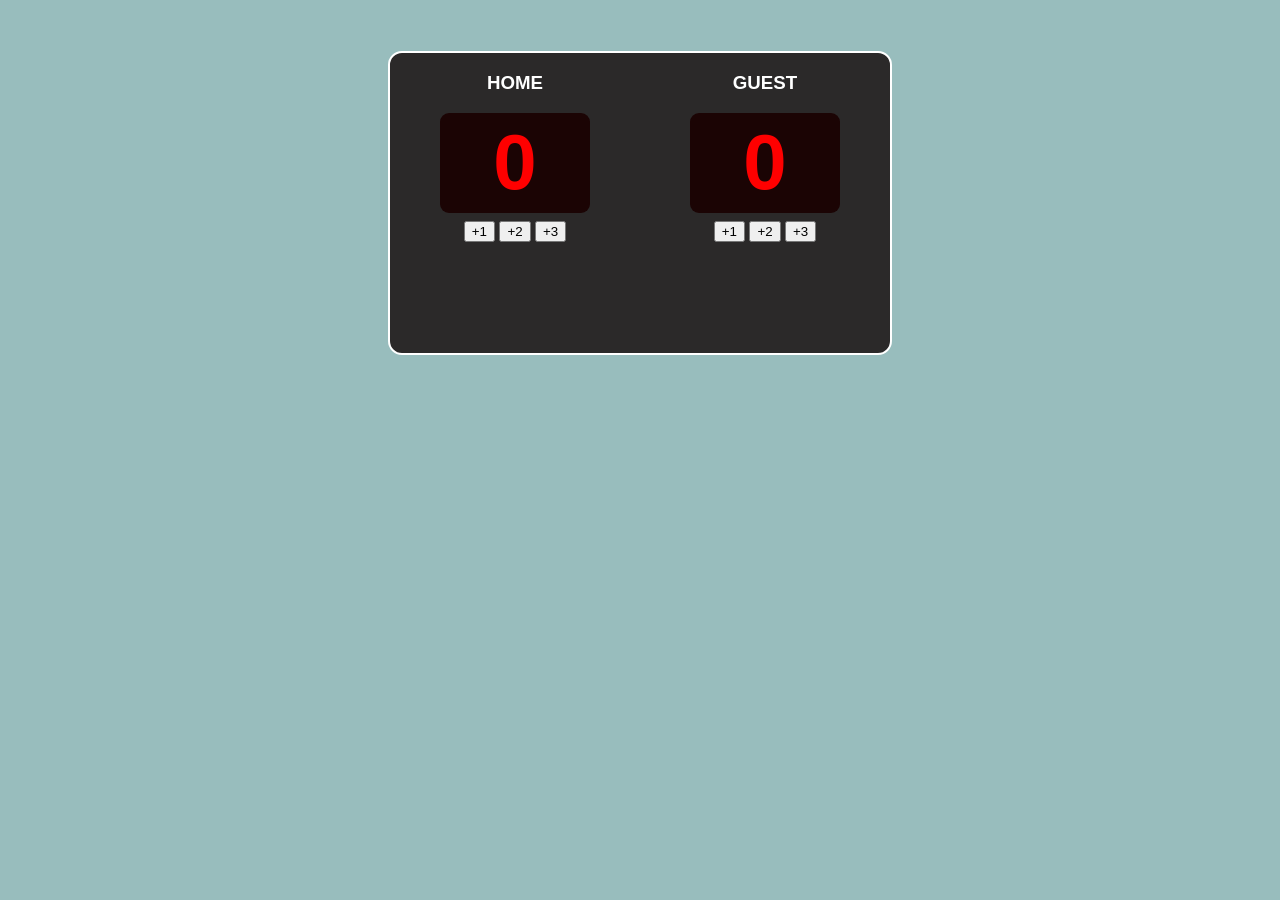
<file: basketballScoreCard/index.html>
<!DOCTYPE html>
<html lang="en">

<head>
    <meta charset="UTF-8">
    <meta name="viewport" content="width=device-width, initial-scale=1.0">
    <title>basketball scoreboard</title>
    <link rel="stylesheet" href="index.css">
</head>

<body>
    <div class="container">
        <div class="sc-container">
            <H3>HOME</H3>
            <div class="scoreboard">
                <h1 id="home-sc">0</h1>
            </div>
            <div class="btn-div">
                <button onclick="add1Home()">+1</button>
                <button onclick="add2Home()">+2</button>
                <button onclick="add3Home()">+3</button>
            </div>
            <p id="home-scard"></p>
        </div>
        <div class="sc-container">
            <h3>GUEST</h3>
            <div class="scoreboard">
                <h1 id="guest-sc">0</h1>
            </div>
            <div class="btn-div">
                <button onclick="add1Guest()">+1</button>
                <button onclick="add2Guest()">+2</button>
                <button onclick="add3Guest()">+3</button>
            </div>
            <p id="guest-scard"></p>
        </div>

    </div>
    <script src="index.js"></script>
</body>

</html>
</file>
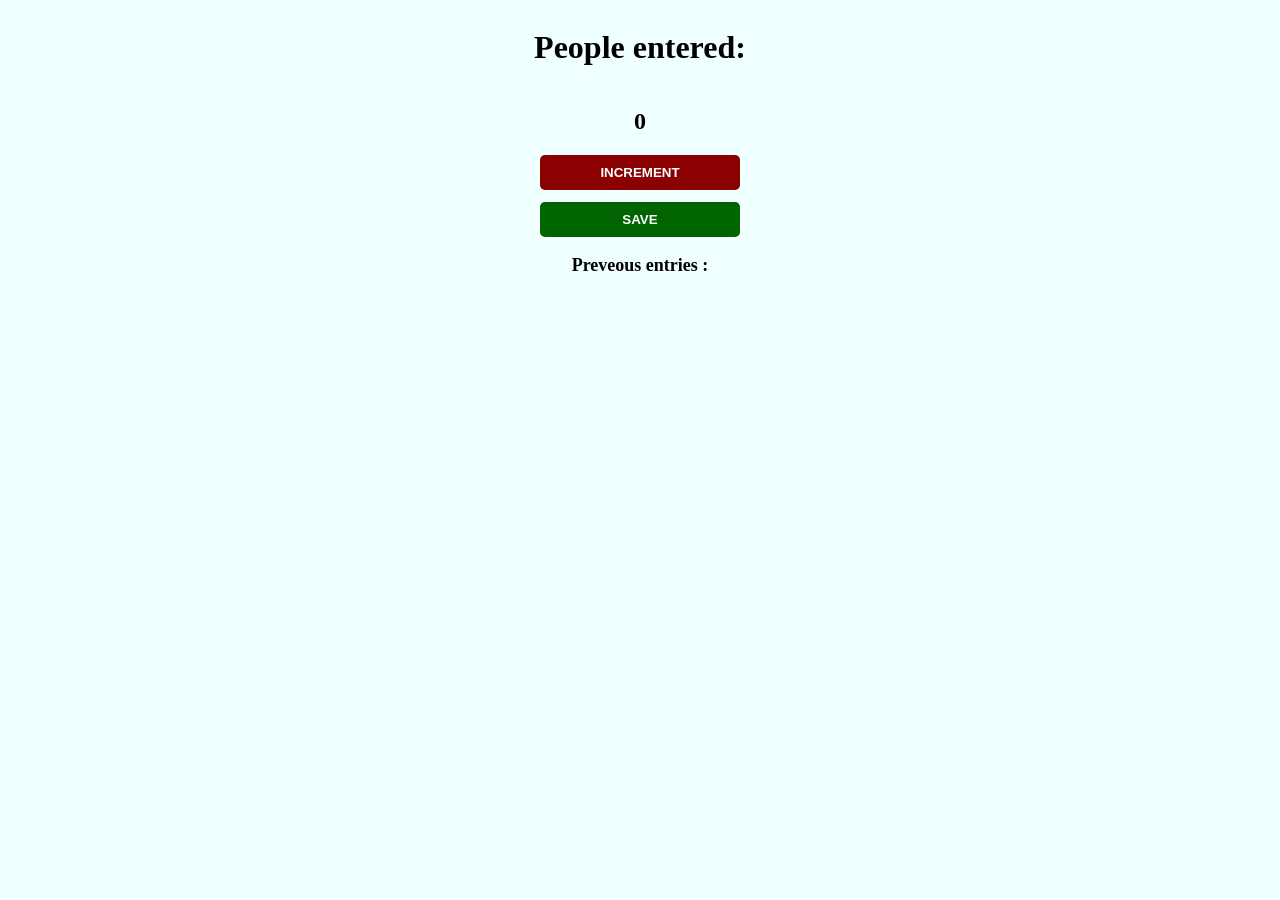
<file: day_3.1/index.html>
<!DOCTYPE html>
<html lang="en">

<head>
    <meta charset="UTF-8">
    <meta name="viewport" content="width=device-width, initial-scale=1.0">
    <title>People counter app</title>
    <link rel="stylesheet" href="index.css">
</head>

<body>
    <h1>People entered: </h1>
    <h2 id="count-el">0</h2>
    <button id="increment-btn" onclick="increment()">INCREMENT</button>
    <button id="save-btn" onclick="save()">SAVE</button>
    <p id="save-el">Preveous entries : </p>
    <script src="index.js"></script>
</body>

</html>
</file>
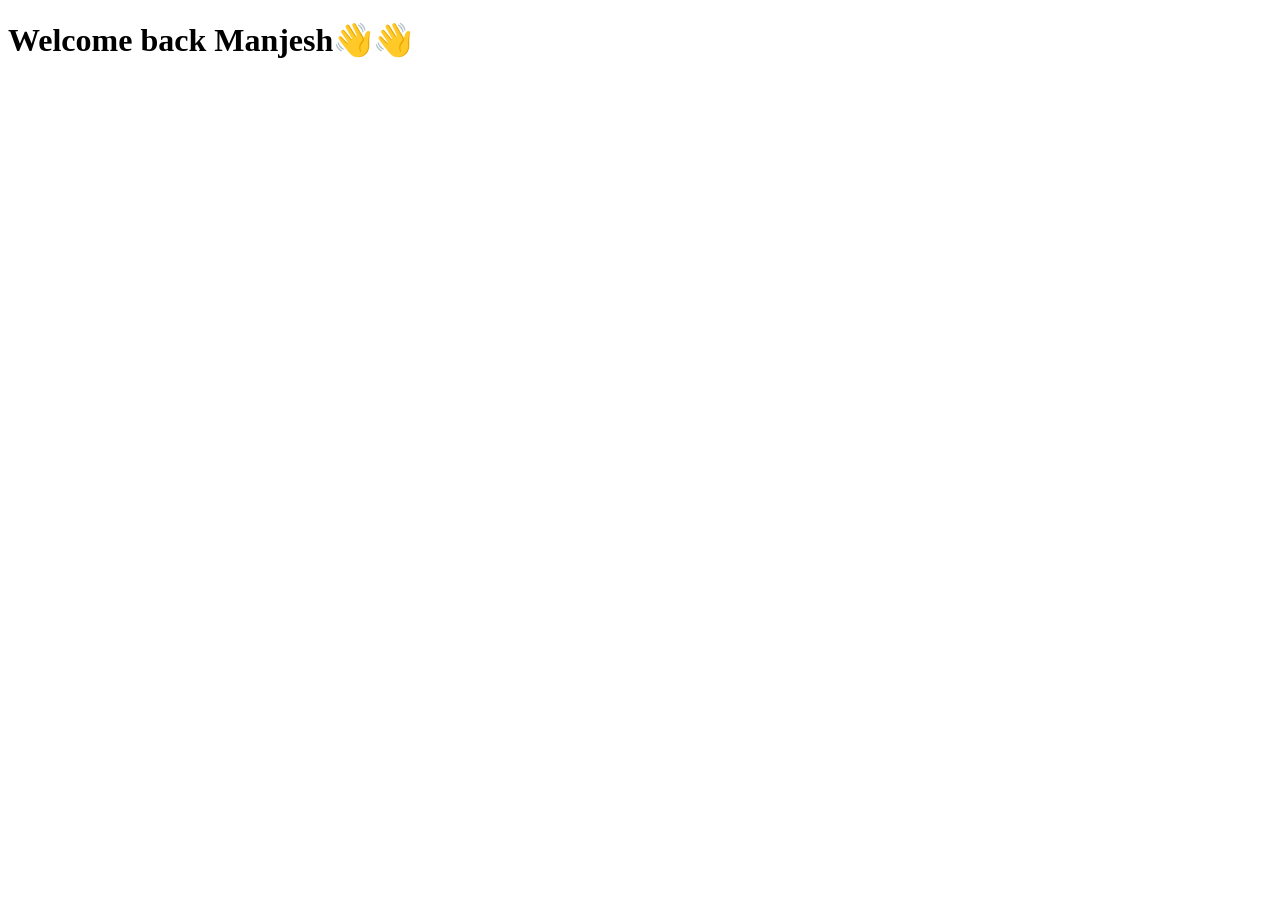
<file: day_3.1/practice/index.html>
<!DOCTYPE html>
<html lang="en">

<head>
    <meta charset="UTF-8">
    <meta name="viewport" content="width=device-width, initial-scale=1.0">
    <title>practice</title>
</head>

<body>
    <h1 id="welcome-el"></h1>
    <script src="index.js"></script>
</body>

</html>
</file>
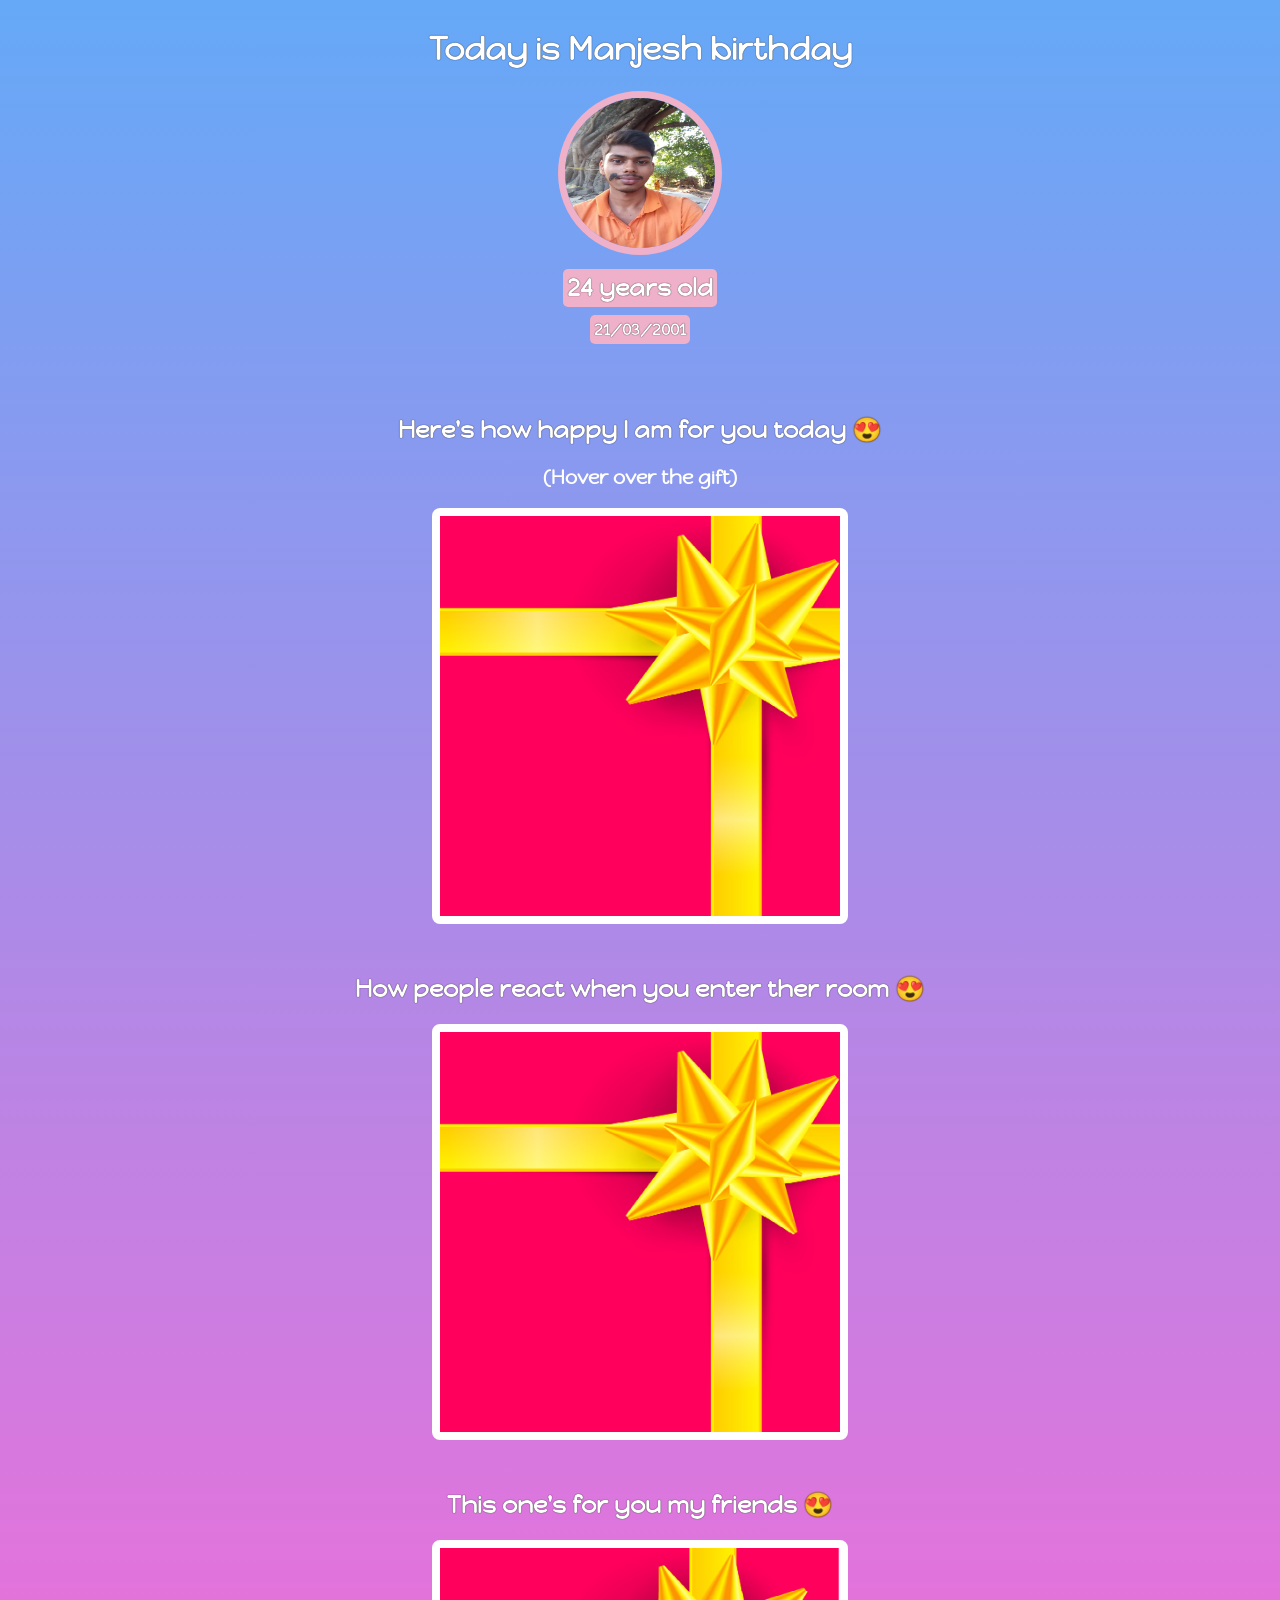
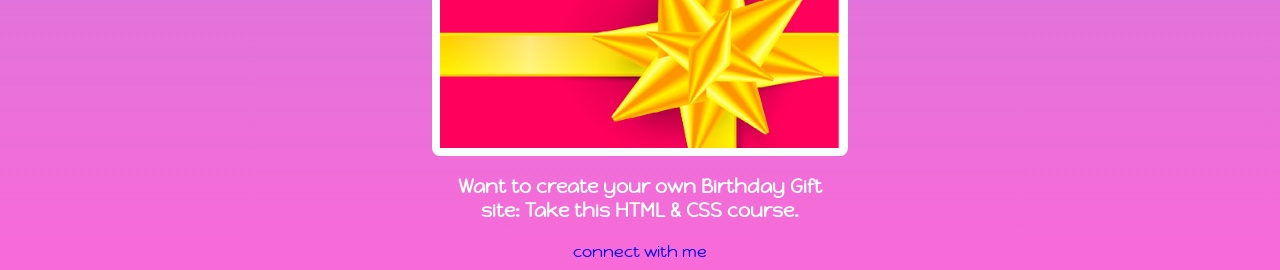
<file: day_3/birthday_site/index.html>
<!DOCTYPE html>
<html lang="en">

<head>
    <meta charset="UTF-8">
    <meta name="viewport" content="width=device-width, initial-scale=1.0">
    <link rel="stylesheet" href="style.css">

    <link rel="preconnect" href="https://fonts.googleapis.com">
    <link rel="preconnect" href="https://fonts.gstatic.com" crossorigin>
    <link href="https://fonts.googleapis.com/css2?family=Happy+Monkey&family=Orbitron:wght@400..900&display=swap"
        rel="stylesheet">
    <title>birthday site</title>
</head>

<body>
    <div id="header">
        <h1>Today is Manjesh birthday</h1>
        <img src="../images/manjesh.jpg" alt="manjesh photo at tree" id="b-boy">
        <h2 id="b-age">24 years old</h2>
        <h4 id="b-date">21/03/2001</h4>
    </div>
    <div class="gift-section">
        <h2 class="gift-title">Here's how happy I am for you today 😍</h2>
        <h3 class="gift-hint">(Hover over the gift)</h3>
        <div class="gift-img"></div>

    </div>
    <div class="gift-section">
        <h2 class="gift-title">How people react when you enter ther room 😍</h2>
        <div class="gift-img" id="gift-img-happy"></div>

    </div>
    <div class="gift-section">
        <h2 class="gift-title">This one's for you my friends 😍</h2>
        <div class="gift-img" id="gift-img-cheers"></div>

    </div>
    <div class="footer">
        <h3>Want to create your own Birthday Gift site: Take this HTML & CSS course.</h3>
        <a href="https://www.linkedin.com/in/manjesh-kumar-kushwaha-764078241/">connect with me
        </a>
    </div>
</body>

</html>
</file>
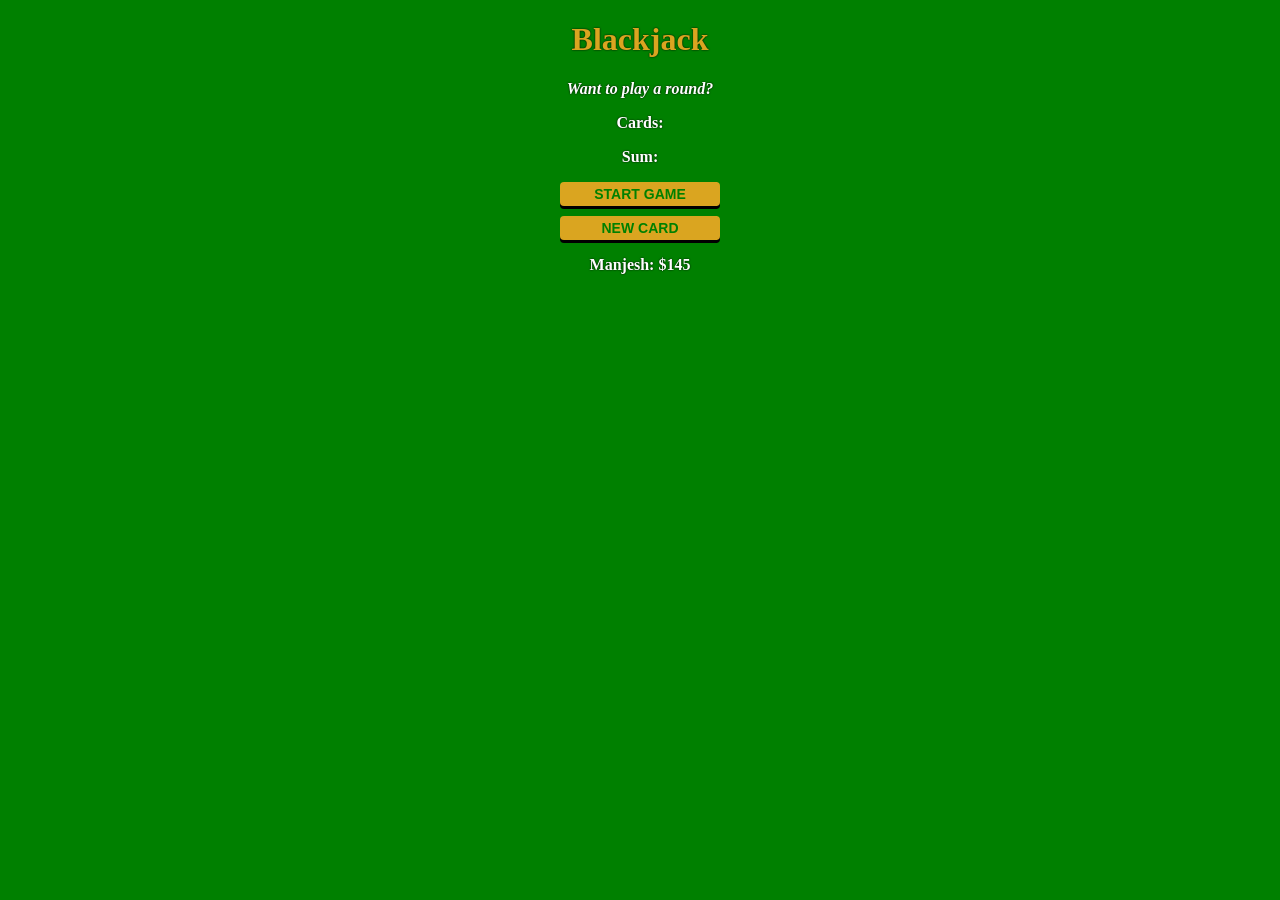
<file: day_4.0/BlackJack_game/index.html>
<!DOCTYPE html>
<html lang="en">

<head>
    <meta charset="UTF-8">
    <meta name="viewport" content="width=device-width, initial-scale=1.0">
    <title>blackjack</title>
    <link rel="stylesheet" href="index.css">
</head>

<body>
    <h1>Blackjack</h1>
    <p id="message-el">Want to play a round?</p>
    <p id="card-el">Cards: </p>
    <p id="sum-el">Sum:</p>
    <button class="btn" id="btn" onclick="startGame()">START GAME</button>
    <button class="btn" id="btn-new" onclick="getNewCard()">NEW CARD</button>
    <p id="player-el"></p>
    <script src="index.js"></script>
</body>

</html>
</file>
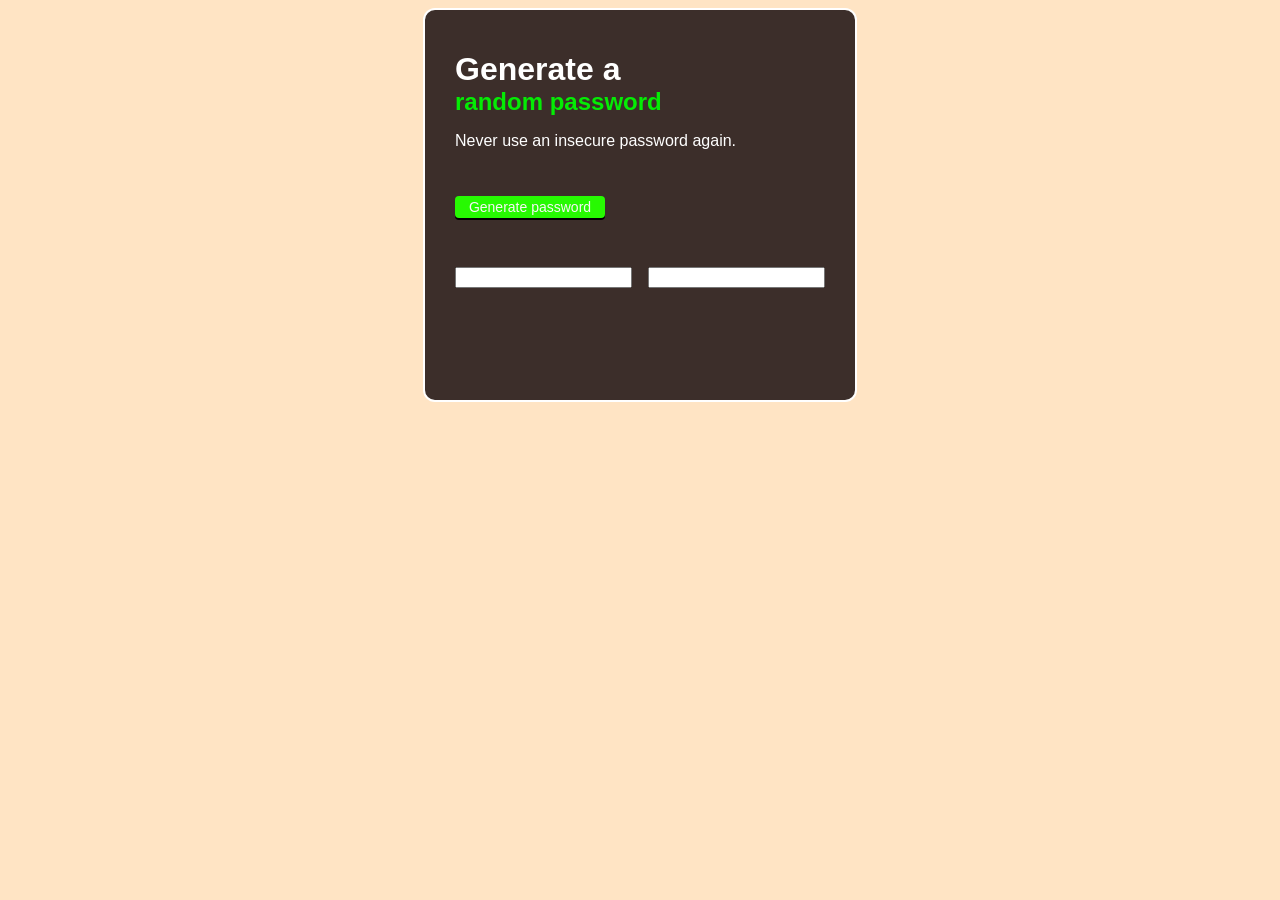
<file: day_4.0/password_generatro/index.html>
<!DOCTYPE html>
<html lang="en">

<head>
    <meta charset="UTF-8">
    <meta name="viewport" content="width=device-width, initial-scale=1.0">
    <link rel="stylesheet" href="index.css">
    <title>password generator</title>
</head>

<body>
    <div class="container">
        <h1 id="h-top">Generate a</h1>
        <h2 id="h-down">random password</h2>
        <p>Never use an insecure password again.</p>
        <button id="btn-el" onclick="generatePass()">Generate password</button>
        <div class="input">
            <input type="text" id="pass-1-el" onclick="copyPassword()" title="click to copy password">
            <input type="text" id="pass-2-el" onclick="copyPassword2()" title="click to copy password">
        </div>
    </div>
    <script src="index.js"></script>
</body>

</html>
</file>
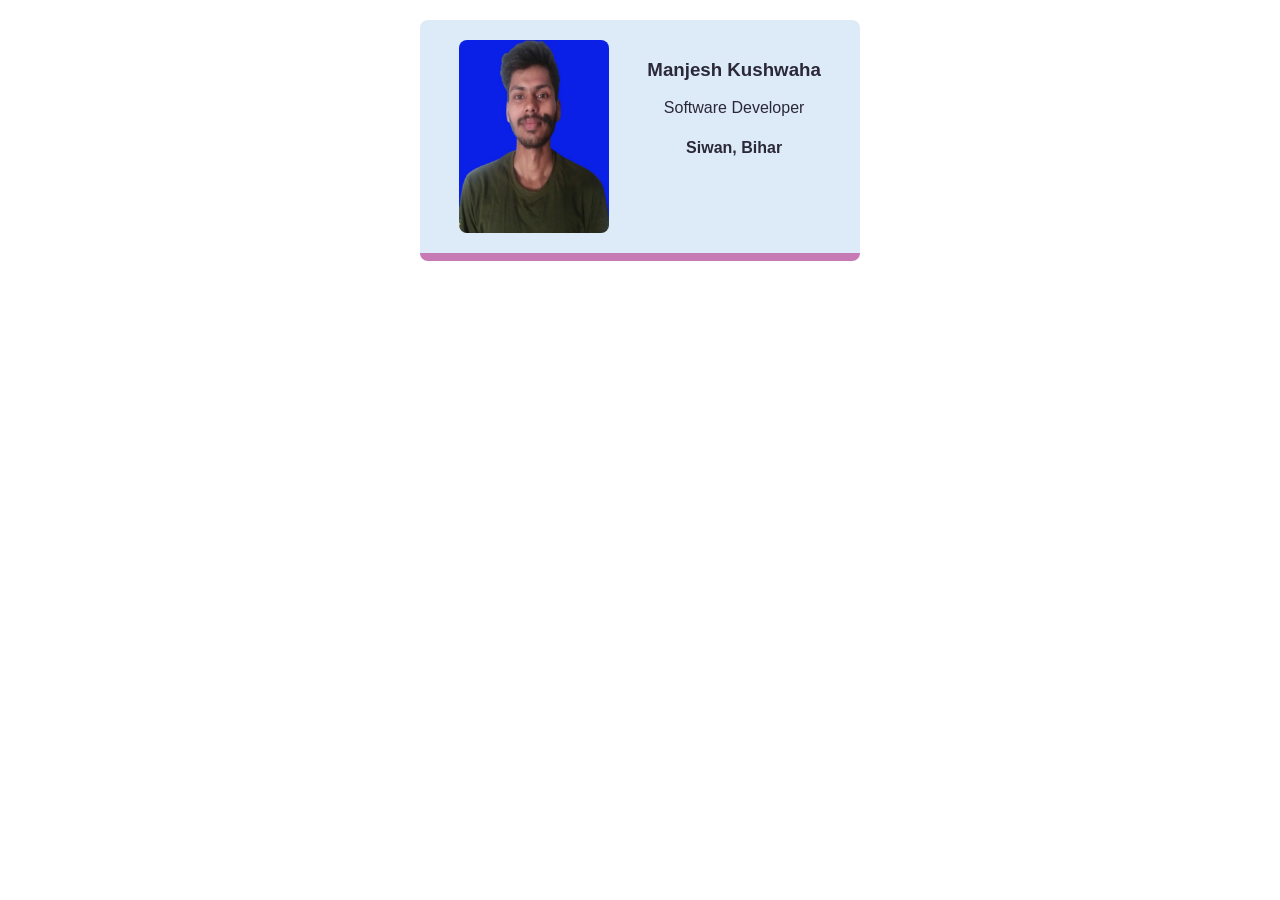
<file: greetings.html>
<!DOCTYPE html>
<html lang="en">

<head>
    <meta charset="UTF-8">
    <meta name="viewport" content="width=device-width, initial-scale=1.0">
    <title>greetings</title>
    <link rel="stylesheet" href="style.css">
</head>

<body>
    <div class="card blue-border">
        <img src="manjeshphoto.jpg" alt="Manjesh passport size photo" class="avatar blue-border">
        <div class="blue-border center">
            <h3>Manjesh Kushwaha</h3>
            <p>Software Developer</p>
            <h4>Siwan, Bihar</h4>
        </div>
    </div>
</body>

</html>
</file>
<file: basketballScoreCard/index.css>
body{
    margin-top: 4%;
    background-color: rgb(152, 189, 189);
    display: flex;
    justify-content: center;
    font-family: 'Arial Narrow Bold', sans-serif;
}
.container{
    display: flex;
    justify-content: space-around;
    width: 500px;
    background-color: rgb(43, 41, 41);
    height: 300px;
    color: white;
    border: 2px solid white;
    border-radius: 14px;
}
.sc-container{
    display: flex;
    align-items: center;
    flex-direction: column;
}

.btn-div{
    margin-top: 8px;

}
.scoreboard{
    width: 150px;
    height: 100px;
    background-color: rgb(27, 4, 4);
    border-radius: 9px;
    display: flex;
    justify-content: center;
    align-items: center;
    color: red;
    font-size: 39px;

}
</file>
<file: day_3.1/index.css>
body{
    text-align: center;
    background-color: azure;
    font-family:Cambria, Cochin, Georgia, Times, 'Times New Roman', serif;
    display: flex;
    flex-direction: column;
}
button{
    border: none;
    padding-top: 10px;
    padding-bottom: 10px;
    color: white;
    width: 200px;
    font-weight: bold;
    margin-bottom: 5px;
    border-radius: 5px;
    
    margin: 0 auto 0 auto
}

#increment-btn{
    background: darkred;
    cursor: pointer;
}
#save-btn:active{
    box-shadow: 0 2px #666;
    transform: translateY(4px);
}
#increment-btn:active{
    box-shadow: 0 2px #666;
    transform: translateX(4px);
}
#save-btn{
    background-color: darkgreen;
    margin-top: 12px;
    cursor: pointer;
}
#save-el{
    font-weight: bold;
    font-size: large;
}
</file>
<file: day_3/birthday_site/style.css>
body {

    font-family: "happy Monkey", sans-serif;
    text-align: center;
    background-color: #a2d2ff;
    color: #ffffff;
    background: linear-gradient(#65a9f7, rgb(248, 106, 215));

}

#header {
    display: flex;
    flex-direction: column;
    align-items: center;
}

#b-boy {
    width: 150px;
    height: 150px;
    border-radius: 50%;
    border: 7px solid #efb0c9;

}

h1,
h2,
h4 {
    text-shadow: 0 0 1px black;
}

#b-age {
    background: #efb0c9;
    padding: 4px;
    border-radius: 5px;
    margin-bottom: 0px;
    margin-top: 14px;
}

#b-date {
    background: #efb0c9;
    padding: 4px;
    border-radius: 5px;
    margin-top: 8px;
}

.gift-section {
    margin-top: 50px;
}

.gift-img {
    margin: 0 auto 0 auto;
    background-image: url("../images/gift-cover.png");
    width: 400px;
    height: 400px;
    border: 8px solid white;
    border-radius: 8px;
    background-size: cover;
}

.gift-img:hover {
    background-image: url("../images/giphy.webp")
}

#gift-img-happy:hover {
    background-image: url("../images/impressive.webp")
}
#gift-img-cheers{
    height: 200px;
}
#gift-img-cheers:hover {
    background-image: url("../images/cheers.webp")
}
.footer{
    width: 400px;
    margin: 0 auto 0 auto;
}
a{
    text-decoration: none;
    /* color: white; */

}
</file>
<file: day_4.0/BlackJack_game/index.css>
body{
    background-color: green;
    font-family: 'Trebuchet MS', Cambria, Cochin, Georgia, Times, 'Times New Roman', serif;
    font-weight: bolder;
    color: white;
    text-align: center;
    text-shadow: 0 0 2px black;
}
h1{
    color: goldenrod;
}
#message-el{
    font-style: italic;
}
.btn{
    background-color: goldenrod;
    border: none;
    padding: 4px 20px;
    width: 160px;
    border-radius: 4px;
    font-size: 14px;
    font-weight: bold;
    color: green;
    box-shadow: 0 3px black;
    cursor: pointer;
    margin-bottom: 10px;
}

#btn:active{
    transform: translatey(3px);
}
#btn-new{
    display: block;
    margin: 0 auto 0 auto;
}
#btn-new:active {
    transform: translatey(3px);
}
</file>
<file: day_4.0/password_generatro/index.css>
body{
    background-color: bisque;
    margin-left: auto;
    margin-right: auto;
    display: flex;
    align-items: center;
    justify-content: center;
    font-family: Verdana, Geneva, Tahoma, sans-serif;
}
.container{
    width: 400px;
    height: 370px;
    background-color: rgba(34, 21, 21, 0.877);
    display: flex;
    flex-direction: column;
    justify-content: flex-start;
    align-items: flex-start;
    padding: 20px 0 0 30px;
    border: 2px solid white;
    border-radius: 12px;
}
#h-top{
    color: white;
    padding-bottom: 0;
    margin-bottom: 0;
}
#h-down{
    color: rgb(4, 236, 4);
    padding: 0;
    margin: 0;
}
p{
    color: white;
}
#btn-el{
    margin:30px 0;
    width: 150px;
    background-color: rgb(39, 249, 2);
    padding: 3px 10px;
    font-size: 14px;
    border: none;
    border-radius: 4px;
    color: rgb(247, 245, 245);
    cursor: pointer;
    box-shadow: 0 2px black;

}
#btn-el:active{
    transform: translateY(2px);
}
.input{
    margin:19px 0;
    text-align: center;
}
.input input{
    margin-right: 12px;
}
</file>
<file: style.css>
body {
    margin: 20px;
    font-family: Verdana, Geneva, Tahoma, sans-serif;

}

.avatar {
    width: 150px;
    border-radius: 8px;
}

.card{
    width: 400px;
    padding: 20px;
    display: flex; 
    justify-content: space-around;
    margin: 0px auto; 
    color: #2b2839;
    background-color: #ddebf8;
    border-bottom: 8px solid #c779b5;
    border-radius: 8px;

}

.center{
    text-align: center;
}
</file>
